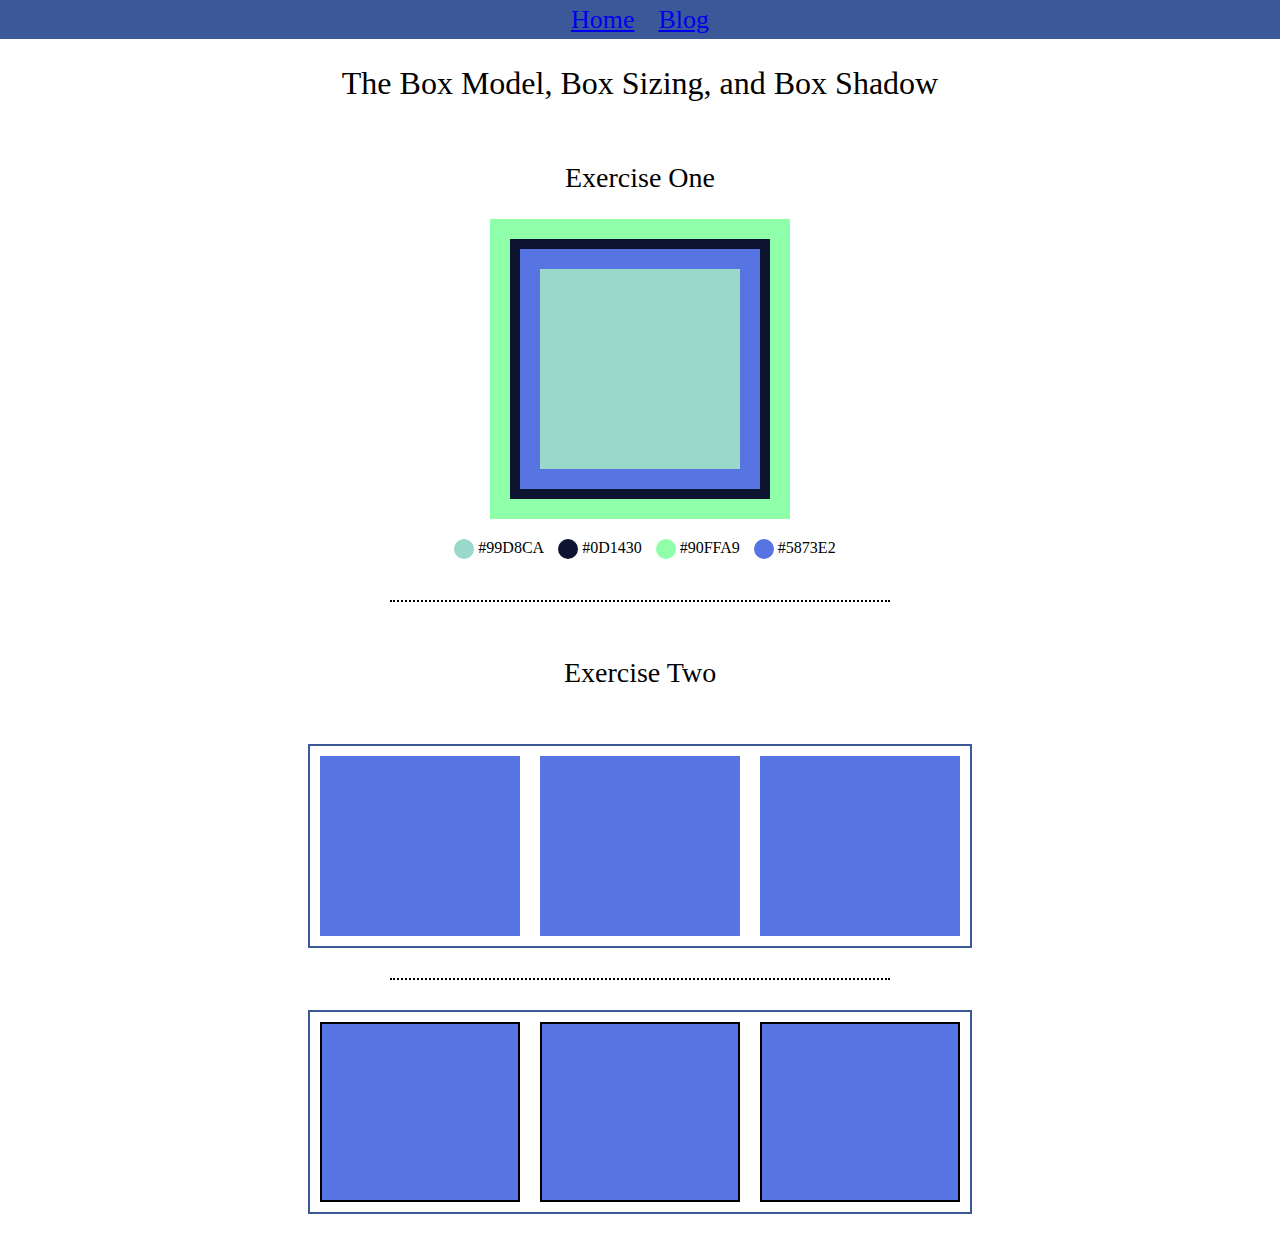
<file: index.html>
<!DOCTYPE html>
<html lang="eng">
  <head>
    <meta charset="UTF-8">
    <title>Assignment 4</title>
    <link rel="stylesheet" href="style.css">
  </head>  
  <body class="hero-body"> 
    <header>
        <div class="container">
            <span>
                <a class= "page" href="index.html">Home</a>
                <a class= "page" href="blog.html">Blog</a>
            </span>
        </div>
        <h1>The Box Model, Box Sizing, and Box Shadow</h1>
    </header>
    <main>
        <section>
            <h2>Exercise One</h2>
            <div class="box"></div>
            <div class="parent">
                <div class="child">
                    <span class="circle main"></span>
                <span>#99D8CA</span>
                </div>
                <div class="child">
                    <span class="circle padding"></span>
                <span>#0D1430</span>
                </div>
                <div class="child">
                    <span class="circle border"></span>
                <span>#90FFA9</span>
                </div>
                <div class="child">
                    <span class="circle outline"></span>
                <span>#5873E2</span>
                </div>
                </div>
                <hr>
        </section>
        <section>
            <h2>Exercise Two</h2>
            <div class="hero-box">
                <span class="child-box"></span>
                <span class="child-box"></span>
                <span class="child-box"></span>
            </div>
            <hr>
            <div class="hero-box">
                <span class="child-box primary"></span>
                <span class="child-box primary"></span>
                <span class="child-box primary"></span>
            </div>
        </section>
    </main>
  </body>
  </html>
</file>
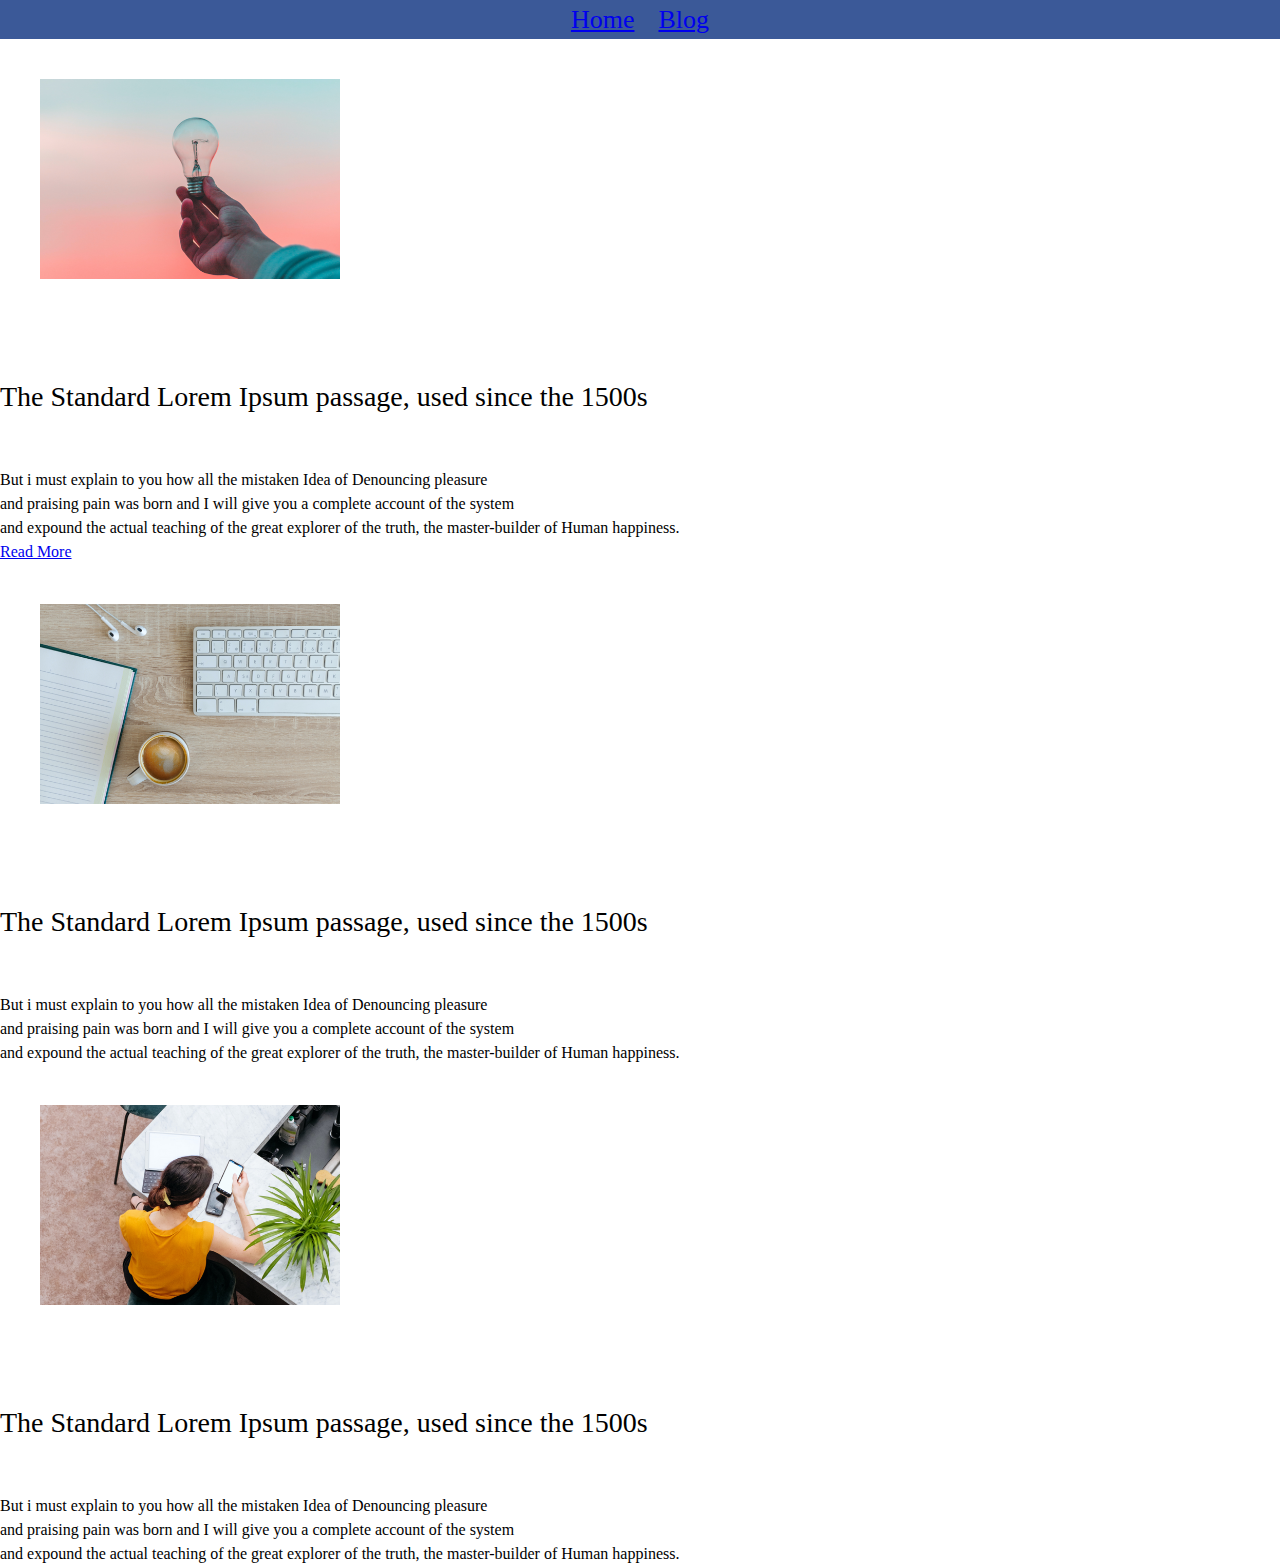
<file: blog.html>
<!DOCTYPE html>
<html lang="eng">
  <head>
    <meta charset="UTF-8">
    <title>Assignment 4</title>
    <link rel="stylesheet" href="style.css">
  </head>  
  <body> 
    <header>
        <div class="container">
            <span>
                <a class= "page" href="index.html">Home</a>
                <a class= "page" href="blog.html">Blog</a>
            </span>
        </div>
    </header>
      <main>
        <section>
            <article>
            <div>
                <img src="pic01.png"alt="picture">
                <h2>The Standard Lorem Ipsum passage, used since the 1500s</h2>
                <p>But i must explain to you how all the mistaken Idea of Denouncing pleasure</p>
                <p>and praising pain was born and I will give you a complete account of the system</p>
                <p>and expound the actual teaching of the great explorer of the truth, the master-builder
                of Human happiness.</p> 
                <a href="#">Read More</a>
            </div>
            <div>
                <img src="pic02.png"alt="picture">
                <h2>The Standard Lorem Ipsum passage, used since the 1500s</h2>
                <p>But i must explain to you how all the mistaken Idea of Denouncing pleasure</p>
                <p>and praising pain was born and I will give you a complete account of the system</p>
                <p>and expound the actual teaching of the great explorer of the truth, the master-builder
                of Human happiness.</p>
            </div>
            <img src="pic03.png"alt="picture">
                <h2>The Standard Lorem Ipsum passage, used since the 1500s</h2>
                <p>But i must explain to you how all the mistaken Idea of Denouncing pleasure</p>
                <p>and praising pain was born and I will give you a complete account of the system</p>
                <p>and expound the actual teaching of the great explorer of the truth, the master-builder
                of Human happiness.</p>
            </article>
        </section>
      </main>
</file>
<file: style.css>
/* http://meyerweb.com/eric/tools/css/reset/ 
   v2.0 | 20110126
   License: none (public domain)
*/

html, body, div, span, applet, object, iframe,
h1, h2, h3, h4, h5, h6, p, blockquote, pre,
a, abbr, acronym, address, big, cite, code,
del, dfn, em, img, ins, kbd, q, s, samp,
small, strike, strong, sub, sup, tt, var,
b, u, i, center,
dl, dt, dd, ol, ul, li,
fieldset, form, label, legend,
table, caption, tbody, tfoot, thead, tr, th, td,
article, aside, canvas, details, embed, 
figure, figcaption, footer, header, hgroup, 
menu, nav, output, ruby, section, summary,
time, mark, audio, video {
	margin: 0;
	padding: 0;
	border: 0;
	font-size: 100%;
	font: inherit;
	vertical-align: baseline;
}
/* HTML5 display-role reset for older browsers */
article, aside, details, figcaption, figure, 
footer, header, hgroup, menu, nav, section {
	display: block;
}
body {
	line-height: 1;
}
ol, ul {
	list-style: none;
}
blockquote, q {
	quotes: none;
}
blockquote:before, blockquote:after,
q:before, q:after {
	content: '';
	content: none;
}
table {
	border-collapse: collapse;
	border-spacing: 0;
}
body{
    line-height: 1.5;
    font-size: 16px;
}
.hero-body {
    text-align: center;
}
.container {
    background-color: #3b5998;
    text-align: center;
}
.page {
    display: inline-block;
    font-size: 26px;
    margin: 0 10px;
}
h1 {
    font-size: 32px;
    margin-top: 20px;
}
h2 {
    font-size: 28px;
    margin: 50px auto;
}
.box {
    width: 200px;
    height: 200px;
    background-color: #99d8ca;
    border: 20px solid #5873e2;
    display: inline-block;
    margin: 0 auto;
    outline: 10px solid #0d1430;
    box-shadow: 0 0 0 30px #90ffa9;
}
.parent {
    margin: 40px;
}
.circle {
    width: 20px;
    height: 20px;
    display: inline-block;
    border-radius: 50%;
    background-color: #99d8ca;
    vertical-align: middle;
}
.child {
    display: inline-block;
    margin-left: 10px;
}
.padding {
    background-color: #0d1430;
}
.border {
    background-color: #90ffa9;
}
.outline {
    background-color: #5873e2;
}
hr {
    margin: 10px auto;
    width: 500px;
    border: 0;
    border-bottom: 2px dotted black;
}
.hero-box {
    width: 660px;
    border: 2px solid #3b5998;
    margin: 30px auto;
    font-size: 0;
}
.child-box {
    display: inline-block;
    width: 200px;
    height: 180px;
    margin: 10px;
    background-color: #5873e2;
}
.primary {
    border: 2px solid black;
    box-sizing: border-box;
}
 /* Blog */
img {
    width: 300px;
    height: 200px;
    margin: 40px;
}
</file>
